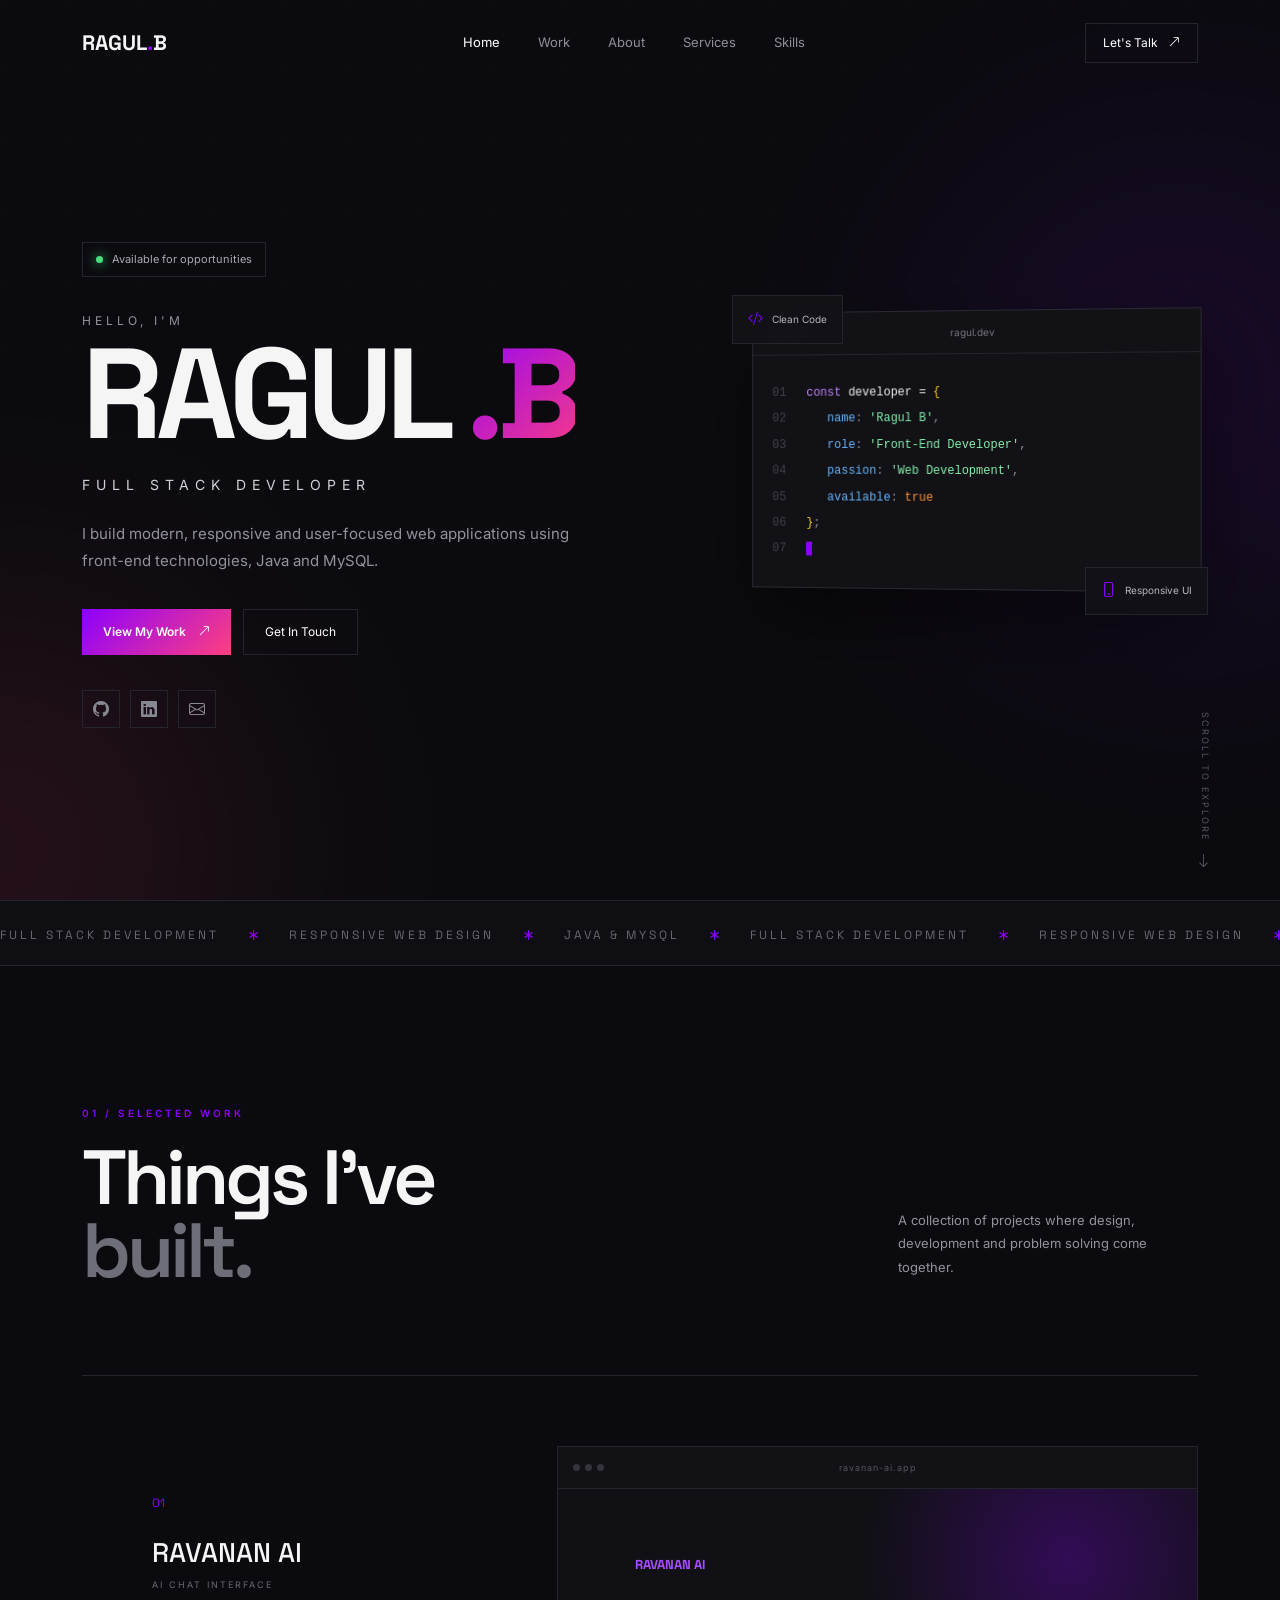
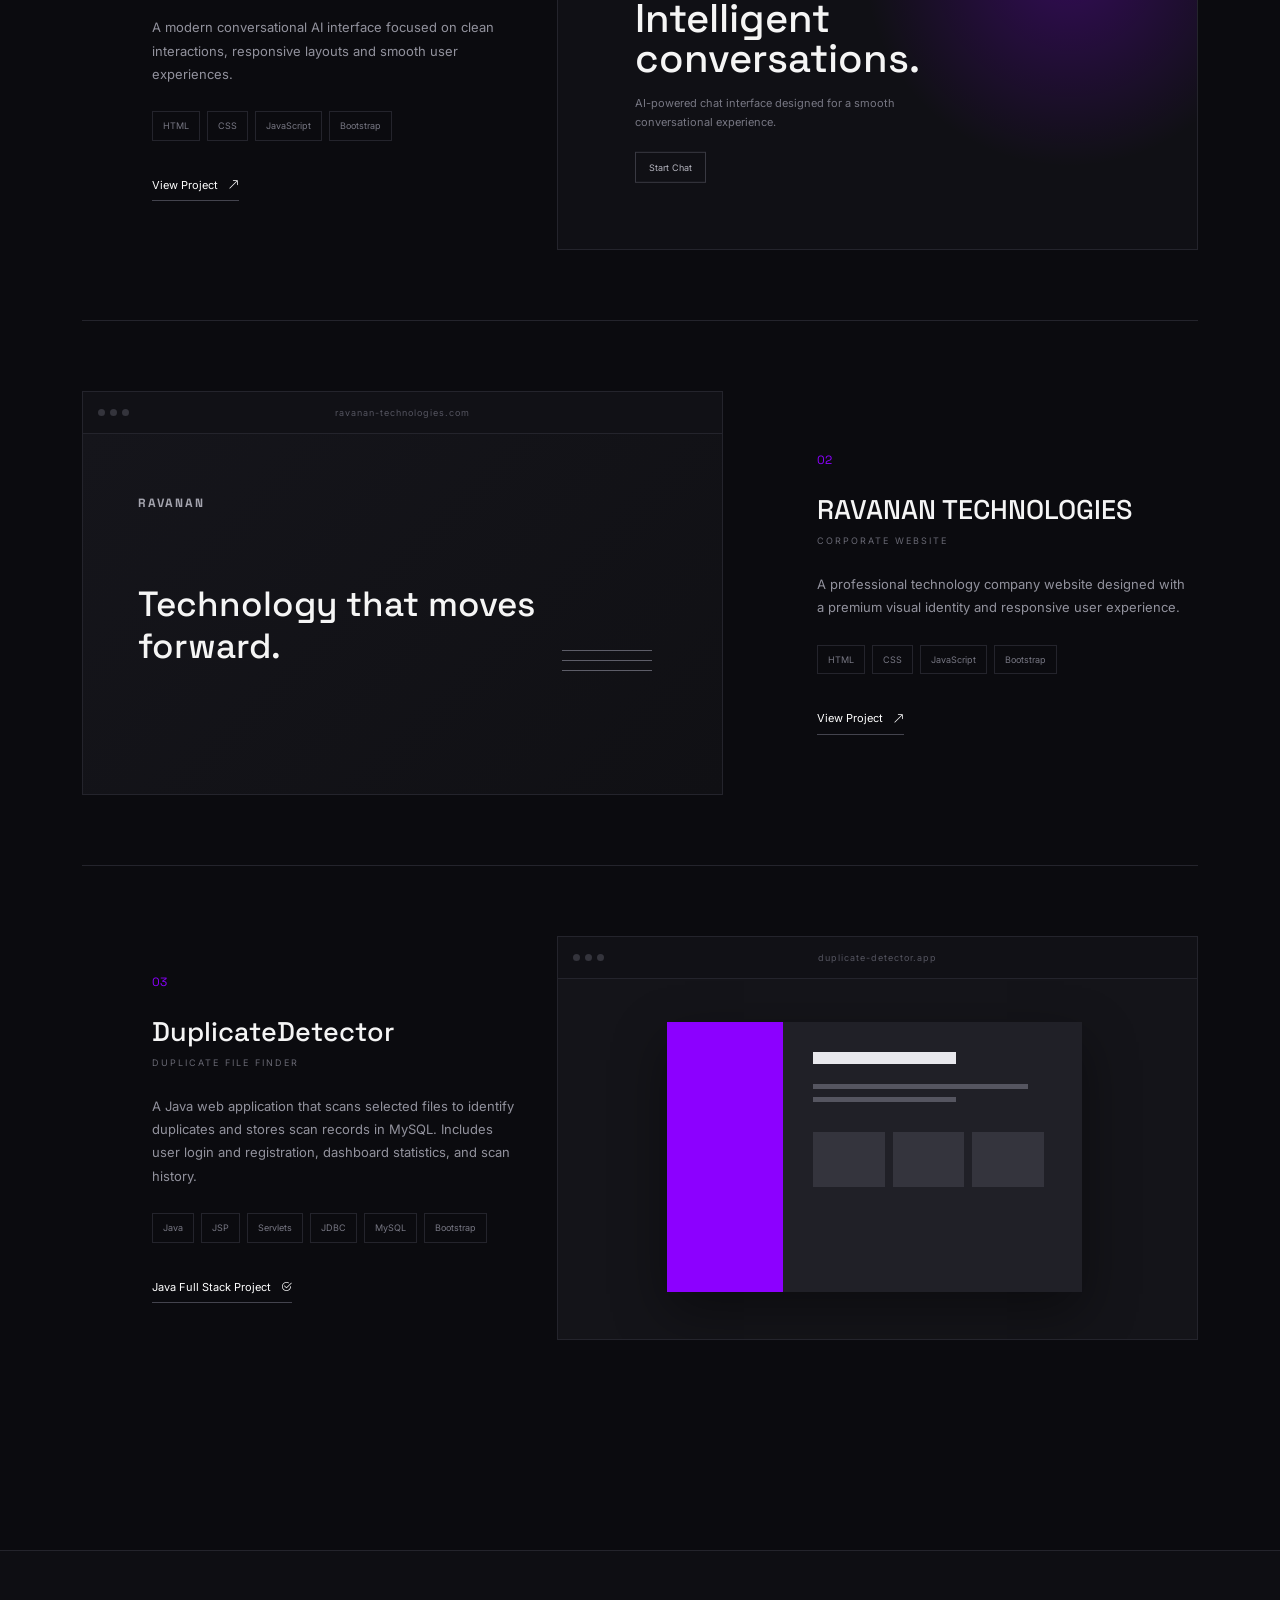
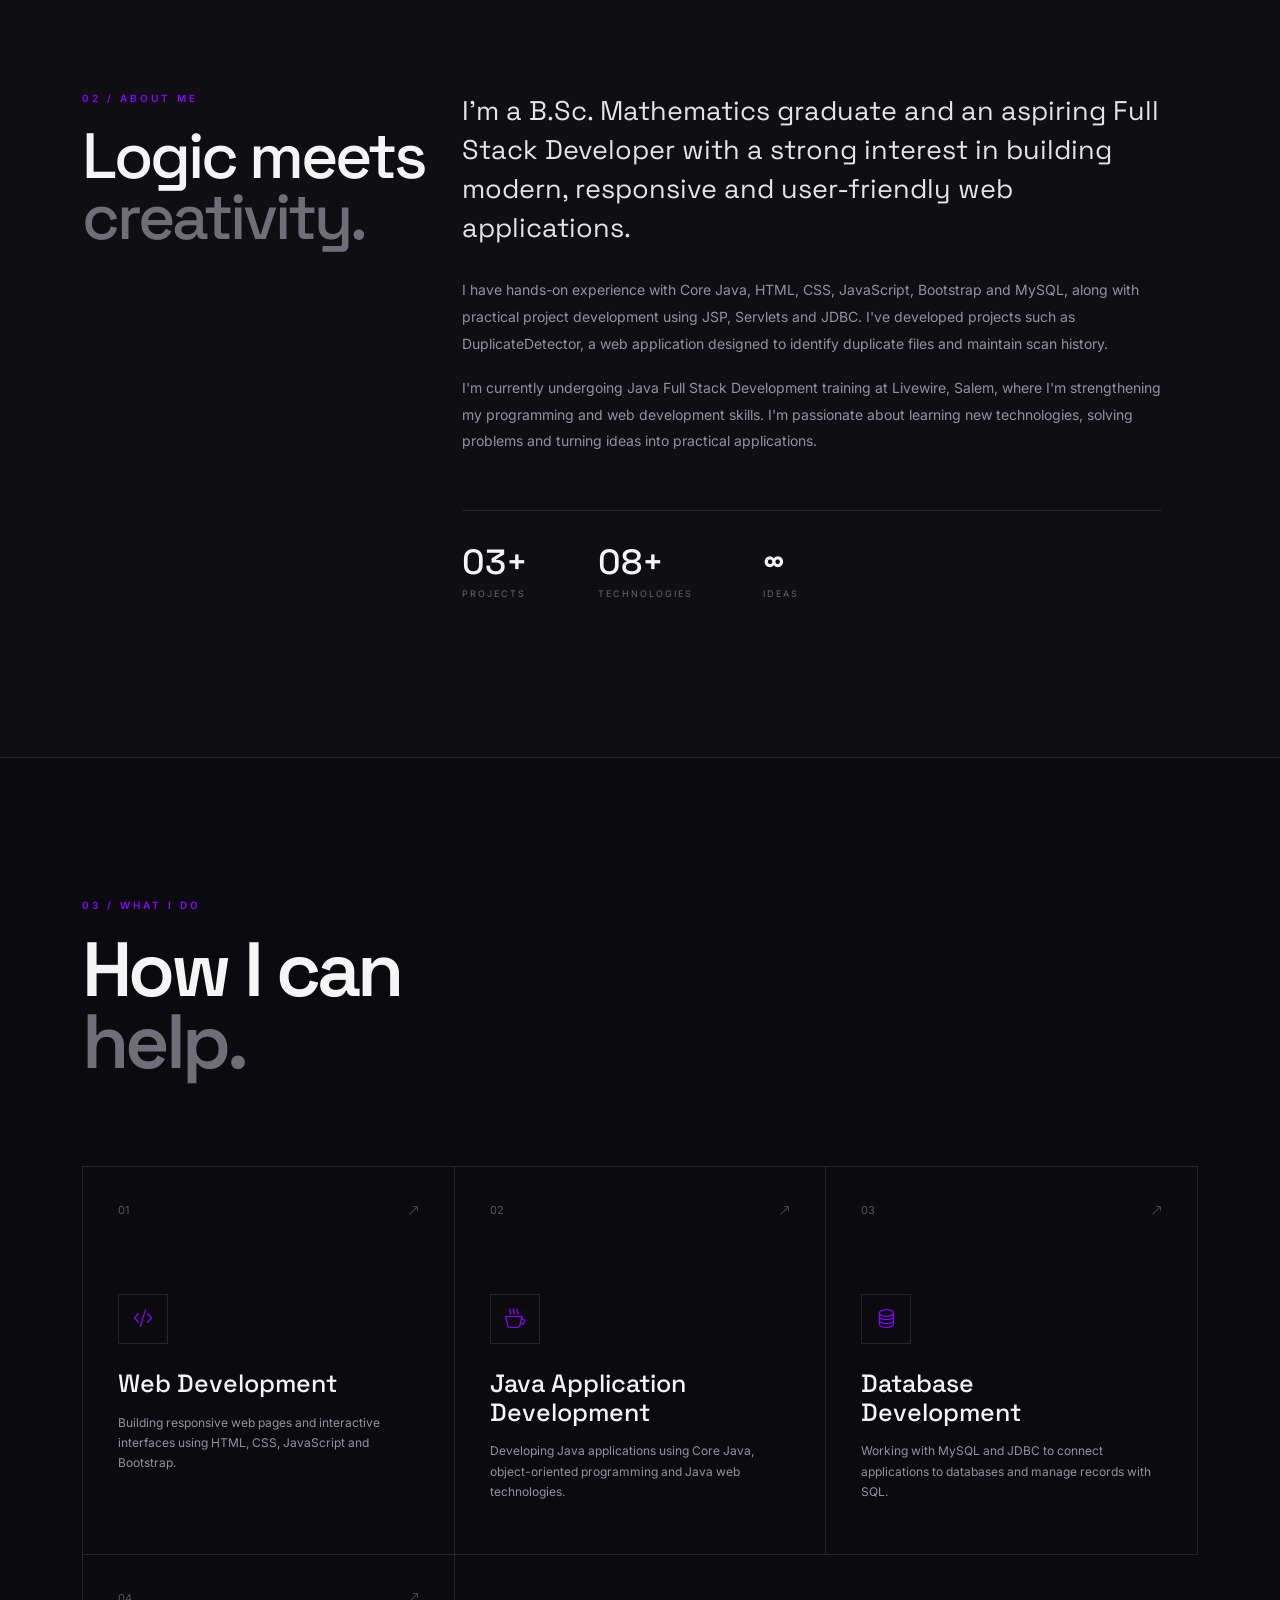
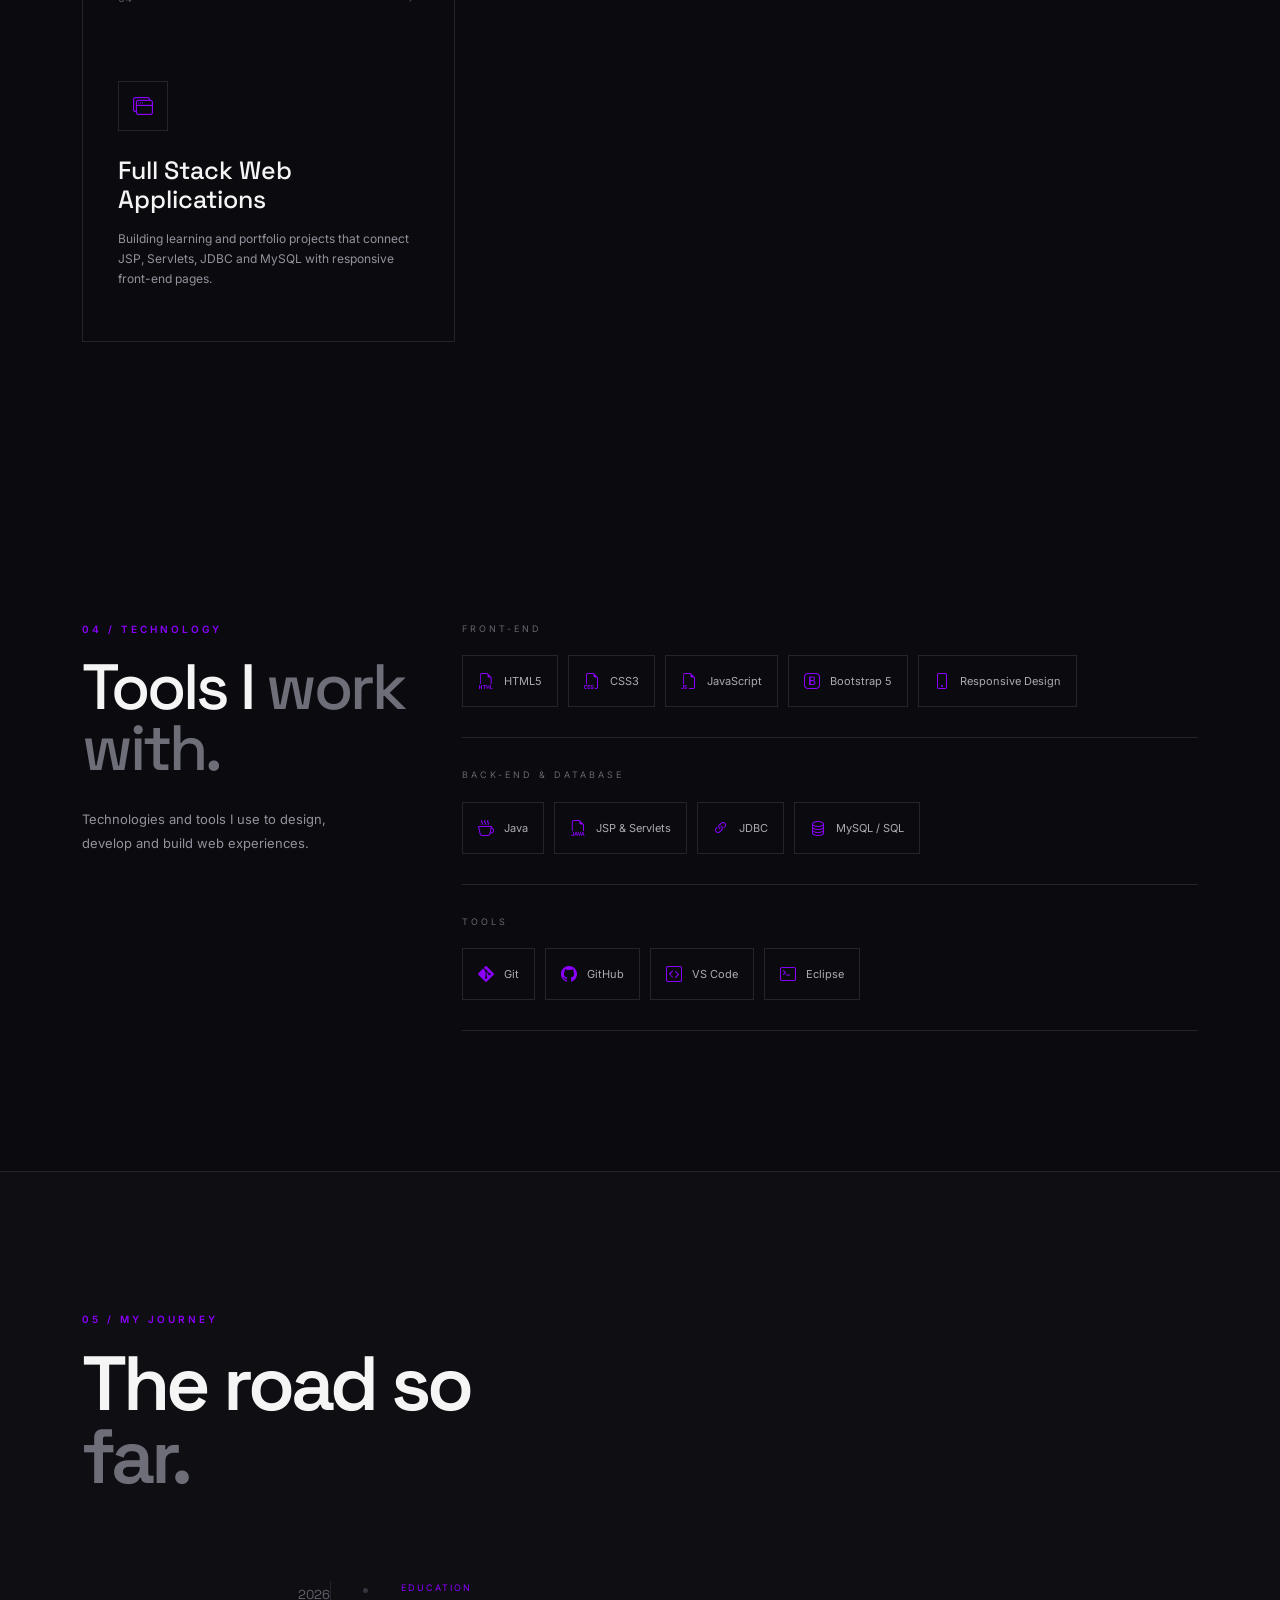
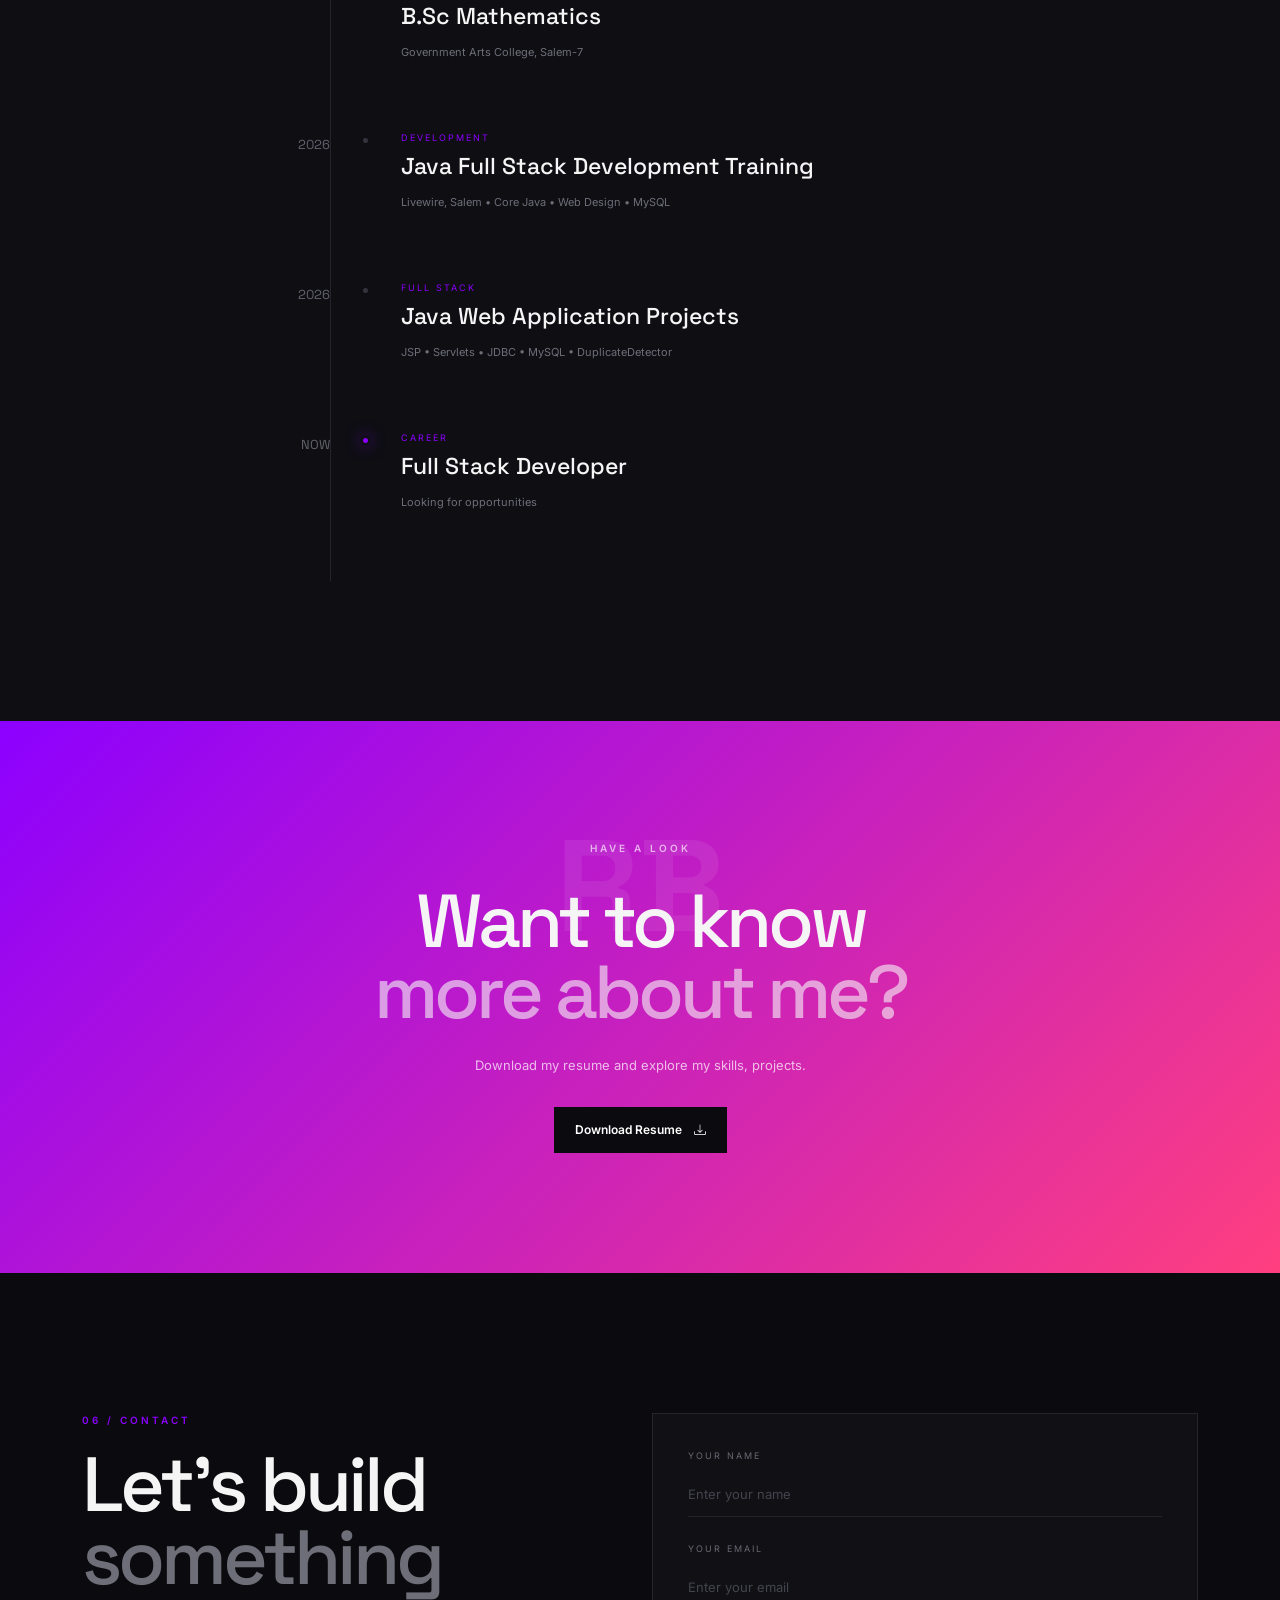
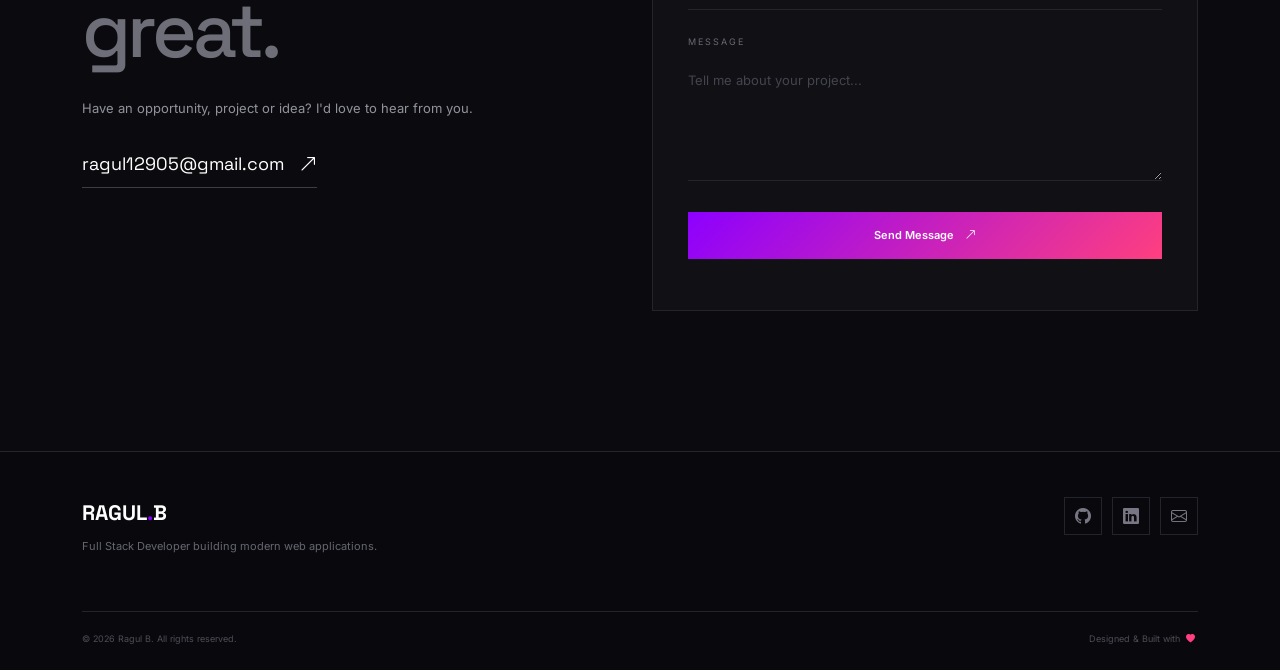
<file: index.html>
<!DOCTYPE html>
<html lang="en">

<head>
    <meta charset="UTF-8">
    <meta name="viewport" content="width=device-width, initial-scale=1.0">
    <title>Ragul B | Portfolio</title>
    <meta name="description"
        content="Ragul B - Full Stack Developer Portfolio. Explore projects, skills, education and web development work.">

    <link rel="icon" href="assets/favicon.png">

    <!-- Bootstrap -->
    <link rel="stylesheet" href="https://cdn.jsdelivr.net/npm/bootstrap@5.3.3/dist/css/bootstrap.min.css">

    <!-- Bootstrap Icons -->
    <link rel="stylesheet" href="https://cdn.jsdelivr.net/npm/bootstrap-icons@1.11.3/font/bootstrap-icons.min.css">

    <!-- Google Font -->
    <link
        href="https://fonts.googleapis.com/css2?family=Inter:wght@300;400;500;600;700;800&family=Space+Grotesk:wght@400;500;600;700&display=swap"
        rel="stylesheet">

    <link rel="stylesheet" href="style.css">

</head>

<body>

    <!-- PRELOADER -->

    <div id="preloader">
        <div class="loader-content">
            <div class="loader-logo">RB</div>
            <div class="loader-line">
                <span></span>
            </div>
            <p>Loading portfolio...</p>
        </div>
    </div>


    <!-- NAVBAR -->

    <nav class="navbar navbar-expand-lg fixed-top" id="mainNavbar">

        <div class="container">

            <a class="navbar-brand" href="#home">
                RAGUL<span>.</span>B
            </a>

            <button class="navbar-toggler" type="button" data-bs-toggle="collapse" data-bs-target="#navbarMenu">

                <i class="bi bi-list"></i>

            </button>

            <div class="collapse navbar-collapse" id="navbarMenu">

                <ul class="navbar-nav mx-auto">

                    <li class="nav-item">
                        <a class="nav-link active" href="#home">Home</a>
                    </li>

                    <li class="nav-item">
                        <a class="nav-link" href="#work">Work</a>
                    </li>

                    <li class="nav-item">
                        <a class="nav-link" href="#about">About</a>
                    </li>

                    <li class="nav-item">
                        <a class="nav-link" href="#services">Services</a>
                    </li>

                    <li class="nav-item">
                        <a class="nav-link" href="#skills">Skills</a>
                    </li>

                </ul>

                <a href="#contact" class="nav-contact">
                    Let's Talk
                    <i class="bi bi-arrow-up-right"></i>
                </a>

            </div>

        </div>

    </nav>


    <!-- HERO -->

    <section class="hero-section" id="home">

        <div class="hero-grid"></div>

        <div class="hero-glow hero-glow-one"></div>
        <div class="hero-glow hero-glow-two"></div>

        <div class="container">

            <div class="row align-items-center min-vh-100">

                <!-- LEFT -->

                <div class="col-lg-7">

                    <div class="hero-content">

                        <div class="availability">
                            <span class="status-dot"></span>
                            Available for opportunities
                        </div>

                        <p class="hero-small">
                            HELLO, I'M
                        </p>

                        <h1>
                            RAGUL
                            <span>.B</span>
                        </h1>

                        <div class="hero-role">
                            FULL STACK DEVELOPER
                        </div>

                        <p class="hero-description">
                            I build modern, responsive and user-focused web applications using front-end technologies,
                            Java and MySQL.
                        </p>

                        <div class="hero-buttons">

                            <a href="#work" class="btn-primary-custom">
                                View My Work
                                <i class="bi bi-arrow-up-right"></i>
                            </a>

                            <a href="#contact" class="btn-outline-custom">
                                Get In Touch
                            </a>

                        </div>

                        <div class="hero-socials">

                            <a href="https://github.com/ravanan-true" target="_blank">
                                <i class="bi bi-github"></i>
                            </a>

                            <a href="https://www.linkedin.com/in/ragul-developer/" target="_blank">
                                <i class="bi bi-linkedin"></i>
                            </a>

                            <a href="mailto:ragul12905@gmail.com">
                                <i class="bi bi-envelope"></i>
                            </a>

                        </div>

                    </div>

                </div>


                <!-- RIGHT -->

                <div class="col-lg-5">

                    <div class="hero-visual">

                        <div class="code-window">

                            <div class="window-header">

                                <div class="window-buttons">
                                    <span></span>
                                    <span></span>
                                    <span></span>
                                </div>

                                <div class="window-title">
                                    ragul.dev
                                </div>

                            </div>

                            <div class="code-body">

                                <div>
                                    <span class="line-number">01</span>
                                    <span class="code-purple">const</span>
                                    <span class="code-white">developer</span>
                                    <span class="code-white">=</span>
                                    <span class="code-yellow">{</span>
                                </div>

                                <div>
                                    <span class="line-number">02</span>
                                    &nbsp;&nbsp;
                                    <span class="code-blue">name</span>:
                                    <span class="code-green">'Ragul B'</span>,
                                </div>

                                <div>
                                    <span class="line-number">03</span>
                                    &nbsp;&nbsp;
                                    <span class="code-blue">role</span>:
                                    <span class="code-green">'Front-End Developer'</span>,
                                </div>

                                <div>
                                    <span class="line-number">04</span>
                                    &nbsp;&nbsp;
                                    <span class="code-blue">passion</span>:
                                    <span class="code-green">'Web Development'</span>,
                                </div>

                                <div>
                                    <span class="line-number">05</span>
                                    &nbsp;&nbsp;
                                    <span class="code-blue">available</span>:
                                    <span class="code-orange">true</span>
                                </div>

                                <div>
                                    <span class="line-number">06</span>
                                    <span class="code-yellow">}</span>;
                                </div>

                                <div class="cursor-line">
                                    <span class="line-number">07</span>
                                    <span class="typing-cursor"></span>
                                </div>

                            </div>

                        </div>

                        <div class="floating-card card-one">
                            <i class="bi bi-code-slash"></i>
                            <span>Clean Code</span>
                        </div>

                        <div class="floating-card card-two">
                            <i class="bi bi-phone"></i>
                            <span>Responsive UI</span>
                        </div>

                    </div>

                </div>

            </div>

        </div>

        <div class="scroll-indicator">
            <span>SCROLL TO EXPLORE</span>
            <i class="bi bi-arrow-down"></i>
        </div>

    </section>


    <!-- MARQUEE -->

    <section class="marquee-section">

        <div class="marquee">

            <div class="marquee-content">

                <span>FULL STACK DEVELOPMENT</span>
                <i class="bi bi-asterisk"></i>

                <span>RESPONSIVE WEB DESIGN</span>
                <i class="bi bi-asterisk"></i>

                <span>JAVA &amp; MYSQL</span>
                <i class="bi bi-asterisk"></i>

                <span>FULL STACK DEVELOPMENT</span>
                <i class="bi bi-asterisk"></i>

                <span>RESPONSIVE WEB DESIGN</span>
                <i class="bi bi-asterisk"></i>

                <span>JAVA &amp; MYSQL</span>
                <i class="bi bi-asterisk"></i>

                <span>FULL STACK DEVELOPMENT</span>
                <i class="bi bi-asterisk"></i>

                <span>RESPONSIVE WEB DESIGN</span>
                <i class="bi bi-asterisk"></i>

                <span>JAVA &amp; MYSQL</span>
                <i class="bi bi-asterisk"></i>

            </div>

        </div>

    </section>


    <!-- WORK -->

    <section class="section work-section" id="work">

        <div class="container">

            <div class="section-heading reveal">

                <div>
                    <p class="section-label">01 / SELECTED WORK</p>

                    <h2>
                        Things I've<br>
                        <span>built.</span>
                    </h2>
                </div>

                <p class="section-intro">
                    A collection of projects where design,
                    development and problem solving come together.
                </p>

            </div>


            <!-- PROJECT 01 -->

            <div class="project-item reveal">

                <div class="row align-items-center flex-lg-row-reverse">

                    <div class="col-lg-7">

                        <div class="project-image">

                            <div class="project-browser">

                                <div class="browser-top">

                                    <div class="browser-dots">
                                        <span></span>
                                        <span></span>
                                        <span></span>
                                    </div>

                                    <div class="browser-address">
                                        ravanan-ai.app
                                    </div>

                                </div>

                                <div class="project-preview ravanan-preview">

                                    <div class="preview-content">

                                        <div class="preview-logo">
                                            RAVANAN AI
                                        </div>

                                        <h3>
                                            Intelligent
                                            conversations.
                                        </h3>

                                        <p>
                                            AI-powered chat interface
                                            designed for a smooth
                                            conversational experience.
                                        </p>

                                        <div class="preview-button">
                                            Start Chat
                                        </div>

                                    </div>

                                </div>

                            </div>

                        </div>

                    </div>


                    <div class="col-lg-5">

                        <div class="project-details">

                            <p class="project-number">01</p>

                            <h3>RAVANAN AI</h3>

                            <p class="project-type">
                                AI CHAT INTERFACE
                            </p>

                            <p class="project-description">
                                A modern conversational AI interface
                                focused on clean interactions,
                                responsive layouts and smooth user
                                experiences.
                            </p>

                            <div class="tech-list">

                                <span>HTML</span>
                                <span>CSS</span>
                                <span>JavaScript</span>
                                <span>Bootstrap</span>

                            </div>

                            <a href="https://ravanan-ai-green.vercel.app/" class="project-link" target="_blank">
                                View Project
                                <i class="bi bi-arrow-up-right"></i>
                            </a>

                        </div>

                    </div>

                </div>

            </div>



            <!-- 
            PROJECT 02 

            <div class="project-item reveal">

                <div class="row align-items-center flex-lg-row-reverse">

                    <div class="col-lg-7">

                        <div class="project-image">

                            <div class="project-browser">

                                <div class="browser-top">

                                    <div class="browser-dots">
                                        <span></span>
                                        <span></span>
                                        <span></span>
                                    </div>

                                    <div class="browser-address">
                                        resumebuilder.app
                                    </div>

                                </div>

                                <div class="project-preview resume-preview">

                                    <div class="resume-ui">

                                        <div class="resume-sidebar"></div>

                                        <div class="resume-content">

                                            <div class="resume-title"></div>

                                            <div class="resume-line"></div>
                                            <div class="resume-line short"></div>

                                            <div class="resume-boxes">
                                                <span></span>
                                                <span></span>
                                                <span></span>
                                            </div>

                                        </div>

                                    </div>

                                </div>

                            </div>

                        </div>

                    </div>


                    <div class="col-lg-5">

                        <div class="project-details">

                            <p class="project-number">02</p>

                            <h3>RESUME BUILDER</h3>

                            <p class="project-type">
                                WEB APPLICATION
                            </p>

                            <p class="project-description">
                                An interactive resume creation platform
                                that allows users to build professional
                                resumes through a simple interface.
                            </p>

                            <div class="tech-list">

                                <span>HTML</span>
                                <span>CSS</span>
                                <span>JavaScript</span>
                                <span>Bootstrap</span>

                            </div>

                            <a href="#" class="project-link">
                                View Project
                                <i class="bi bi-arrow-up-right"></i>
                            </a>

                        </div>

                    </div>

                </div>

            </div>


            -->




            <!-- PROJECT 03 -->

            <div class="project-item reveal">

                <div class="row align-items-center">

                    <div class="col-lg-7">

                        <div class="project-image">

                            <div class="project-browser">

                                <div class="browser-top">

                                    <div class="browser-dots">
                                        <span></span>
                                        <span></span>
                                        <span></span>
                                    </div>

                                    <div class="browser-address">
                                        ravanan-technologies.com
                                    </div>

                                </div>

                                <div class="project-preview company-preview">

                                    <div class="company-preview-content">

                                        <span>RAVANAN</span>

                                        <h3>
                                            Technology that
                                            moves forward.
                                        </h3>

                                        <div class="company-lines">
                                            <span></span>
                                            <span></span>
                                            <span></span>
                                        </div>

                                    </div>

                                </div>

                            </div>

                        </div>

                    </div>


                    <div class="col-lg-5">

                        <div class="project-details">

                            <p class="project-number">02</p>

                            <h3>RAVANAN TECHNOLOGIES</h3>

                            <p class="project-type">
                                CORPORATE WEBSITE
                            </p>

                            <p class="project-description">
                                A professional technology company
                                website designed with a premium visual
                                identity and responsive user experience.
                            </p>

                            <div class="tech-list">

                                <span>HTML</span>
                                <span>CSS</span>
                                <span>JavaScript</span>
                                <span>Bootstrap</span>

                            </div>

                            <a href="https://ravanan-true.github.io/ravanan-technologies/" class="project-link"
                                target="_blank">
                                View Project
                                <i class="bi bi-arrow-up-right"></i>
                            </a>

                        </div>

                    </div>

                </div>

            </div>



            <!-- PROJECT 04: DUPLICATEDETECTOR -->

            <div class="project-item reveal">

                <div class="row align-items-center flex-lg-row-reverse">

                    <div class="col-lg-7">

                        <div class="project-image">

                            <div class="project-browser">

                                <div class="browser-top">
                                    <div class="browser-dots"><span></span><span></span><span></span></div>
                                    <div class="browser-address">duplicate-detector.app</div>
                                </div>

                                <div class="project-preview resume-preview">
                                    <div class="resume-ui">
                                        <div class="resume-sidebar"></div>
                                        <div class="resume-content">
                                            <div class="resume-title"></div>
                                            <div class="resume-line"></div>
                                            <div class="resume-line short"></div>
                                            <div class="resume-boxes"><span></span><span></span><span></span></div>
                                        </div>
                                    </div>
                                </div>

                            </div>

                        </div>

                    </div>

                    <div class="col-lg-5">

                        <div class="project-details">

                            <p class="project-number">03</p>
                            <h3>DuplicateDetector</h3>
                            <p class="project-type">DUPLICATE FILE FINDER</p>

                            <p class="project-description">
                                A Java web application that scans selected files to identify duplicates and stores scan
                                records in MySQL. Includes user login and registration, dashboard statistics, and scan
                                history.
                            </p>

                            <div class="tech-list">
                                <span>Java</span><span>JSP</span><span>Servlets</span>
                                <span>JDBC</span><span>MySQL</span><span>Bootstrap</span>
                            </div>

                            <span class="project-link" aria-label="Project details">
                                Java Full Stack Project
                                <i class="bi bi-check2-circle"></i>
                            </span>

                        </div>

                    </div>

                </div>

            </div>

        </div>

    </section>


    <!-- ABOUT -->

    <section class="section about-section" id="about">

        <div class="container">

            <div class="row">

                <div class="col-lg-4 reveal">

                    <p class="section-label">
                        02 / ABOUT ME
                    </p>

                    <h2 class="about-title">
                        Logic meets
                        <span>creativity.</span>
                    </h2>

                </div>


                <div class="col-lg-8">

                    <div class="about-content reveal">

                        <p class="about-large">
                            I'm a B.Sc. Mathematics graduate and an aspiring Full Stack Developer with a strong interest
                            in building modern, responsive and user-friendly web applications.
                        </p>

                        <p>
                            I have hands-on experience with Core Java, HTML, CSS, JavaScript, Bootstrap and MySQL, along
                            with practical project development using JSP, Servlets and JDBC. I've developed projects
                            such as DuplicateDetector, a web application designed to identify duplicate files and
                            maintain scan history.
                        </p>

                        <p>
                            I'm currently undergoing Java Full Stack Development training at Livewire, Salem, where I'm
                            strengthening my programming and web development skills. I'm passionate about learning new
                            technologies, solving problems and turning ideas into practical applications.
                        </p>

                        <div class="stats-row">

                            <div class="stat">

                                <h3>03+</h3>
                                <p>Projects</p>

                            </div>

                            <div class="stat">

                                <h3>08+</h3>
                                <p>Technologies</p>

                            </div>

                            <div class="stat">

                                <h3>∞</h3>
                                <p>Ideas</p>

                            </div>

                        </div>

                    </div>

                </div>

            </div>

        </div>

    </section>


    <!-- SERVICES -->

    <section class="section services-section" id="services">

        <div class="container">

            <div class="section-heading reveal">

                <div>

                    <p class="section-label">
                        03 / WHAT I DO
                    </p>

                    <h2>
                        How I can<br>
                        <span>help.</span>
                    </h2>

                </div>

            </div>


            <div class="services-grid">

                <div class="service-card reveal">
                    <div class="service-top"><span>01</span><i class="bi bi-arrow-up-right"></i></div>
                    <div class="service-icon"><i class="bi bi-code-slash"></i></div>
                    <h3>Web Development</h3>
                    <p>Building responsive web pages and interactive interfaces using HTML, CSS, JavaScript and
                        Bootstrap.</p>
                </div>

                <div class="service-card reveal">
                    <div class="service-top"><span>02</span><i class="bi bi-arrow-up-right"></i></div>
                    <div class="service-icon"><i class="bi bi-cup-hot"></i></div>
                    <h3>Java Application Development</h3>
                    <p>Developing Java applications using Core Java, object-oriented programming and Java web
                        technologies.</p>
                </div>

                <div class="service-card reveal">
                    <div class="service-top"><span>03</span><i class="bi bi-arrow-up-right"></i></div>
                    <div class="service-icon"><i class="bi bi-database"></i></div>
                    <h3>Database Development</h3>
                    <p>Working with MySQL and JDBC to connect applications to databases and manage records with SQL.</p>
                </div>

                <div class="service-card reveal">
                    <div class="service-top"><span>04</span><i class="bi bi-arrow-up-right"></i></div>
                    <div class="service-icon"><i class="bi bi-window-stack"></i></div>
                    <h3>Full Stack Web Applications</h3>
                    <p>Building learning and portfolio projects that connect JSP, Servlets, JDBC and MySQL with
                        responsive front-end pages.</p>
                </div>

            </div>

        </div>

    </section>


    <!-- SKILLS -->

    <section class="section skills-section" id="skills">

        <div class="container">

            <div class="row">

                <div class="col-lg-4 reveal">

                    <p class="section-label">
                        04 / TECHNOLOGY
                    </p>

                    <h2 class="skills-title">
                        Tools I
                        <span>work with.</span>
                    </h2>

                    <p class="skills-description">
                        Technologies and tools I use to design,
                        develop and build web experiences.
                    </p>

                </div>


                <div class="col-lg-8">

                    <div class="skills-wrapper reveal">

                        <div class="skill-category">

                            <p>FRONT-END</p>

                            <div class="skill-items">

                                <div class="skill-item">
                                    <i class="bi bi-filetype-html"></i>
                                    <span>HTML5</span>
                                </div>

                                <div class="skill-item">
                                    <i class="bi bi-filetype-css"></i>
                                    <span>CSS3</span>
                                </div>

                                <div class="skill-item">
                                    <i class="bi bi-filetype-js"></i>
                                    <span>JavaScript</span>
                                </div>

                                <div class="skill-item">
                                    <i class="bi bi-bootstrap"></i>
                                    <span>Bootstrap 5</span>
                                </div>

                                <div class="skill-item">
                                    <i class="bi bi-phone"></i>
                                    <span>Responsive Design</span>
                                </div>

                            </div>

                        </div>


                        <div class="skill-category">

                            <p>BACK-END & DATABASE</p>

                            <div class="skill-items">

                                <div class="skill-item">
                                    <i class="bi bi-cup-hot"></i>
                                    <span>Java</span>
                                </div>

                                <div class="skill-item">
                                    <i class="bi bi-filetype-java"></i>
                                    <span>JSP &amp; Servlets</span>
                                </div>

                                <div class="skill-item">
                                    <i class="bi bi-link-45deg"></i>
                                    <span>JDBC</span>
                                </div>

                                <div class="skill-item">
                                    <i class="bi bi-database"></i>
                                    <span>MySQL / SQL</span>
                                </div>

                            </div>

                        </div>


                        <div class="skill-category">

                            <p>TOOLS</p>

                            <div class="skill-items">

                                <div class="skill-item">
                                    <i class="bi bi-git"></i>
                                    <span>Git</span>
                                </div>

                                <div class="skill-item">
                                    <i class="bi bi-github"></i>
                                    <span>GitHub</span>
                                </div>

                                <div class="skill-item">
                                    <i class="bi bi-code-square"></i>
                                    <span>VS Code</span>
                                </div>

                                <div class="skill-item">
                                    <i class="bi bi-terminal"></i>
                                    <span>Eclipse</span>
                                </div>

                            </div>

                        </div>

                    </div>

                </div>

            </div>

        </div>

    </section>


    <!-- JOURNEY -->

    <section class="section journey-section" id="journey">

        <div class="container">

            <div class="section-heading reveal">

                <div>

                    <p class="section-label">
                        05 / MY JOURNEY
                    </p>

                    <h2>
                        The road so<br>
                        <span>far.</span>
                    </h2>

                </div>

            </div>


            <div class="timeline">

                <div class="timeline-item reveal">

                    <div class="timeline-year">
                        2026
                    </div>

                    <div class="timeline-dot"></div>

                    <div class="timeline-content">

                        <p>EDUCATION</p>

                        <h3>
                            B.Sc Mathematics
                        </h3>

                        <span>
                            Government Arts College, Salem-7
                        </span>

                    </div>

                </div>


                <div class="timeline-item reveal">

                    <div class="timeline-year">
                        2026
                    </div>

                    <div class="timeline-dot"></div>

                    <div class="timeline-content">

                        <p>DEVELOPMENT</p>

                        <h3>
                            Java Full Stack Development Training
                        </h3>

                        <span>
                            Livewire, Salem • Core Java • Web Design • MySQL
                        </span>

                    </div>

                </div>


                <div class="timeline-item reveal">

                    <div class="timeline-year">
                        2026
                    </div>

                    <div class="timeline-dot"></div>

                    <div class="timeline-content">

                        <p>FULL STACK</p>

                        <h3>
                            Java Web Application Projects
                        </h3>

                        <span>
                            JSP • Servlets • JDBC • MySQL • DuplicateDetector
                        </span>

                    </div>

                </div>


                <div class="timeline-item current reveal">

                    <div class="timeline-year">
                        NOW
                    </div>

                    <div class="timeline-dot"></div>

                    <div class="timeline-content">

                        <p>CAREER</p>

                        <h3>
                            Full Stack Developer
                        </h3>

                        <span>
                            Looking for opportunities
                        </span>

                    </div>

                </div>

            </div>

        </div>

    </section>


    <!-- RESUME CTA -->

    <section class="resume-section">

        <div class="container">

            <div class="resume-box reveal">

                <div class="resume-decoration">
                    RB
                </div>

                <p class="section-label">
                    HAVE A LOOK
                </p>

                <h2>
                    Want to know<br>
                    <span>more about me?</span>
                </h2>

                <p>
                    Download my resume and explore my skills,
                    projects.
                </p>

                <a href="Ragul Resume.pdf" class="btn-primary-custom" download>
                    Download Resume
                    <i class="bi bi-download"></i>

                </a>

            </div>

        </div>

    </section>


    <!-- =========================================================
         CONTACT
    ========================================================= -->

    <section class="section contact-section" id="contact">

        <div class="container">

            <div class="row">

                <div class="col-lg-6 reveal">

                    <p class="section-label">
                        06 / CONTACT
                    </p>

                    <h2 class="contact-title">
                        Let's build<br>
                        <span>something great.</span>
                    </h2>

                    <p class="contact-description">
                        Have an opportunity, project or idea?
                        I'd love to hear from you.
                    </p>

                    <a href="mailto:ragul12905@gmail.com" class="email-link">

                        ragul12905@gmail.com

                        <i class="bi bi-arrow-up-right"></i>

                    </a>

                </div>


                <div class="col-lg-6">

                    <form class="contact-form reveal" id="contactForm"
                        action="https://formsubmit.co/ragul12905@gmail.com" method="POST">

                        <input type="hidden" name="_subject" value="New Portfolio Contact Message">
                        <input type="hidden" name="_template" value="table">

                        <div class="form-group">

                            <label for="name">
                                YOUR NAME
                            </label>

                            <input type="text" id="name" name="name" placeholder="Enter your name" required>

                        </div>


                        <div class="form-group">

                            <label for="email">
                                YOUR EMAIL
                            </label>

                            <input type="email" id="email" name="email" placeholder="Enter your email" required>

                        </div>


                        <div class="form-group">

                            <label for="message">
                                MESSAGE
                            </label>

                            <textarea id="message" name="message" rows="5" placeholder="Tell me about your project..."
                                required></textarea>

                        </div>


                        <button type="submit" class="form-submit">

                            Send Message

                            <i class="bi bi-arrow-up-right"></i>

                        </button>

                        <p id="formMessage"></p>

                    </form>

                </div>

            </div>

        </div>

    </section>


    <!-- FOOTER -->

    <footer>

        <div class="container">

            <div class="footer-top">

                <div>

                    <a href="#home" class="footer-logo">
                        RAGUL<span>.</span>B
                    </a>

                    <p>
                        Full Stack Developer building
                        modern web applications.
                    </p>

                </div>


                <div class="footer-socials">

                    <a href="https://github.com/ravanan-true" target="_blank">
                        <i class="bi bi-github"></i>
                    </a>

                    <a href="https://www.linkedin.com/in/ragul-developer/" target="_blank">
                        <i class="bi bi-linkedin"></i>
                    </a>

                    <a href="mailto:ragul12905@gmail.com">
                        <i class="bi bi-envelope"></i>
                    </a>

                </div>

            </div>


            <div class="footer-bottom">

                <span>
                    © 2026 Ragul B. All rights reserved.
                </span>

                <span>
                    Designed & Built with <i class="bi bi-heart-fill"></i>
                </span>

            </div>

        </div>

    </footer>


    <!-- BACK TO TOP -->

    <button id="backToTop">

        <i class="bi bi-arrow-up"></i>

    </button>


    <!-- Bootstrap JS -->

    <script src="https://cdn.jsdelivr.net/npm/bootstrap@5.3.3/dist/js/bootstrap.bundle.min.js">
    </script>

    <!-- Custom JS -->

    <script src="script.js"></script>

</body>

</html>
</file>
<file: style.css>
/* =========================================================
   RESET
========================================================= */

* {
    margin: 0;
    padding: 0;
    box-sizing: border-box;
}

html {
    scroll-behavior: smooth;
}

body {
    font-family: "Inter", sans-serif;
    background: #0b0b0f;
    color: #f5f5f5;
    overflow-x: hidden;
}

a {
    text-decoration: none;
}

button,
input,
textarea {
    font-family: inherit;
}


/* =========================================================
   VARIABLES
========================================================= */

:root {

    --bg: #0b0b0f;
    --surface: #121218;
    --surface-light: #18181f;

    --text: #f5f5f5;
    --muted: #92929d;

    --purple: #8c00ff;
    --pink: #ff3f7f;

    --border: #24242c;

    --gradient: linear-gradient(
        135deg,
        #8c00ff,
        #ff3f7f
    );
}


/* =========================================================
   PRELOADER
========================================================= */

#preloader {

    position: fixed;

    inset: 0;

    z-index: 9999;

    background: var(--bg);

    display: flex;

    justify-content: center;

    align-items: center;

    transition: opacity 0.6s ease,
                visibility 0.6s ease;
}

#preloader.hide {

    opacity: 0;

    visibility: hidden;
}

.loader-content {

    text-align: center;
}

.loader-logo {

    width: 65px;

    height: 65px;

    border: 1px solid var(--purple);

    display: flex;

    align-items: center;

    justify-content: center;

    margin: auto;

    font-family: "Space Grotesk";

    font-weight: 700;

    font-size: 20px;

    background: rgba(140, 0, 255, 0.08);

}

.loader-line {

    width: 180px;

    height: 2px;

    background: #202027;

    margin: 25px auto 15px;

    overflow: hidden;
}

.loader-line span {

    display: block;

    width: 0;

    height: 100%;

    background: var(--gradient);

    animation: loader 1.5s ease forwards;
}

.loader-content p {

    color: var(--muted);

    font-size: 11px;

    letter-spacing: 2px;

    text-transform: uppercase;
}

@keyframes loader {

    to {
        width: 100%;
    }
}


/* =========================================================
   NAVBAR
========================================================= */

.navbar {

    padding: 22px 0;

    transition: 0.3s ease;
}

.navbar.scrolled {

    padding: 14px 0;

    background: rgba(11, 11, 15, 0.85);

    backdrop-filter: blur(15px);

    border-bottom: 1px solid var(--border);
}

.navbar-brand {

    font-family: "Space Grotesk";

    font-size: 21px;

    font-weight: 700;

    color: var(--text);
}

.navbar-brand span,
.footer-logo span {

    color: var(--purple);
}

.navbar-nav {

    gap: 8px;
}

.nav-link {

    color: #8e8e99 !important;

    font-size: 13px;

    padding: 8px 15px !important;

    transition: 0.3s ease;
}

.nav-link:hover,
.nav-link.active {

    color: white !important;
}

.nav-contact {

    color: white;

    border: 1px solid var(--border);

    padding: 10px 17px;

    font-size: 12px;

    transition: 0.3s ease;
}

.nav-contact:hover {

    border-color: var(--purple);

    background: rgba(140, 0, 255, 0.08);
}

.nav-contact i {

    margin-left: 7px;
}

.navbar-toggler {

    color: white;

    border: 1px solid var(--border);

    padding: 5px 9px;
}

.navbar-toggler i {

    font-size: 22px;
}


/* =========================================================
   HERO
========================================================= */

.hero-section {

    position: relative;

    min-height: 100vh;

    display: flex;

    align-items: center;

    overflow: hidden;
}

.hero-grid {

    position: absolute;

    inset: 0;

    opacity: 0.22;

    background-image:

        linear-gradient(
            rgba(255,255,255,0.035) 1px,
            transparent 1px
        ),

        linear-gradient(
            90deg,
            rgba(255,255,255,0.035) 1px,
            transparent 1px
        );

    background-size: 70px 70px;

    mask-image: linear-gradient(
        to bottom,
        black,
        transparent 90%
    );
}

.hero-glow {

    position: absolute;

    width: 500px;

    height: 500px;

    border-radius: 50%;

    filter: blur(120px);

    opacity: 0.10;

    pointer-events: none;
}

.hero-glow-one {

    background: var(--purple);

    right: -150px;

    top: 15%;
}

.hero-glow-two {

    background: var(--pink);

    left: -250px;

    bottom: -200px;
}

.hero-content {

    position: relative;

    z-index: 2;

    padding-top: 70px;
}

.availability {

    display: inline-flex;

    align-items: center;

    gap: 9px;

    color: #a8a8b1;

    border: 1px solid var(--border);

    padding: 8px 13px;

    font-size: 11px;

    margin-bottom: 35px;
}

.status-dot {

    width: 7px;

    height: 7px;

    background: #4ade80;

    border-radius: 50%;

    box-shadow: 0 0 12px #4ade80;
}

.hero-small {

    font-size: 12px;

    letter-spacing: 4px;

    color: var(--muted);

    margin-bottom: 10px;
}

.hero-content h1 {

    font-family: "Space Grotesk";

    font-size: clamp(70px, 10vw, 145px);

    line-height: 0.85;

    letter-spacing: -7px;

    font-weight: 700;

    margin-bottom: 25px;
}

.hero-content h1 span {

    background: var(--gradient);

    background-clip: text;

    -webkit-background-clip: text;

    -webkit-text-fill-color: transparent;
}

.hero-role {

    font-size: 14px;

    letter-spacing: 6px;

    color: #d0d0d6;

    margin-bottom: 25px;
}

.hero-description {

    max-width: 520px;

    color: var(--muted);

    line-height: 1.8;

    font-size: 15px;

    margin-bottom: 35px;
}

.hero-buttons {

    display: flex;

    gap: 12px;

    flex-wrap: wrap;
}

.btn-primary-custom {

    display: inline-flex;

    align-items: center;

    gap: 12px;

    padding: 14px 21px;

    color: white;

    background: var(--gradient);

    font-size: 12px;

    font-weight: 600;

    transition: 0.3s ease;
}

.btn-primary-custom:hover {

    color: white;

    transform: translateY(-3px);

    box-shadow: 0 10px 30px rgba(140, 0, 255, 0.22);
}

.btn-outline-custom {

    display: inline-flex;

    align-items: center;

    padding: 13px 21px;

    color: white;

    border: 1px solid var(--border);

    font-size: 12px;

    transition: 0.3s ease;
}

.btn-outline-custom:hover {

    color: white;

    border-color: #555563;

    transform: translateY(-3px);
}

.hero-socials {

    display: flex;

    gap: 10px;

    margin-top: 35px;
}

.hero-socials a {

    width: 38px;

    height: 38px;

    display: flex;

    align-items: center;

    justify-content: center;

    border: 1px solid var(--border);

    color: #888893;

    transition: 0.3s ease;
}

.hero-socials a:hover {

    color: white;

    border-color: var(--purple);

    transform: translateY(-3px);
}


/* =========================================================
   CODE WINDOW
========================================================= */

.hero-visual {

    position: relative;

    height: 470px;

    display: flex;

    align-items: center;

    justify-content: center;
}

.code-window {

    width: 100%;

    max-width: 480px;

    background: #111116;

    border: 1px solid #292932;

    box-shadow:
        0 35px 80px rgba(0,0,0,0.5);

    transform: perspective(1000px)
               rotateY(-5deg);

    transition: 0.5s ease;
}

.code-window:hover {

    transform:
        perspective(1000px)
        rotateY(0deg)
        translateY(-7px);
}

.window-header {

    height: 43px;

    display: flex;

    align-items: center;

    border-bottom: 1px solid #24242b;

    padding: 0 15px;

    position: relative;
}

.window-buttons {

    display: flex;

    gap: 6px;
}

.window-buttons span {

    width: 9px;

    height: 9px;

    border-radius: 50%;

    background: #34343c;
}

.window-title {

    position: absolute;

    left: 50%;

    transform: translateX(-50%);

    font-size: 10px;

    color: #777783;
}

.code-body {

    padding: 25px 20px;

    font-family: "Courier New", monospace;

    font-size: 12px;

    line-height: 2.2;

    color: #8d8d98;
}

.line-number {

    display: inline-block;

    width: 28px;

    color: #41414b;
}

.code-purple {
    color: #c084fc;
}

.code-blue {
    color: #67b7ff;
}

.code-green {
    color: #86efac;
}

.code-yellow {
    color: #facc15;
}

.code-orange {
    color: #fb923c;
}

.code-white {
    color: #f3f4f6;
}

.typing-cursor {

    display: inline-block;

    width: 6px;

    height: 14px;

    background: var(--purple);

    vertical-align: middle;

    animation: blink 1s infinite;
}

@keyframes blink {

    50% {
        opacity: 0;
    }
}

.floating-card {

    position: absolute;

    background: rgba(18,18,24,0.9);

    backdrop-filter: blur(10px);

    border: 1px solid var(--border);

    padding: 12px 15px;

    display: flex;

    align-items: center;

    gap: 9px;

    font-size: 10px;

    color: #b5b5bd;

    animation: float 4s ease-in-out infinite;
}

.floating-card i {

    color: var(--purple);

    font-size: 15px;
}

.card-one {

    left: -15px;

    top: 80px;
}

.card-two {

    right: -10px;

    bottom: 70px;

    animation-delay: 1s;
}

@keyframes float {

    0%,100% {
        transform: translateY(0);
    }

    50% {
        transform: translateY(-10px);
    }
}

.scroll-indicator {

    position: absolute;

    bottom: 30px;

    right: 5%;

    display: flex;

    align-items: center;

    gap: 12px;

    color: #555560;

    font-size: 9px;

    letter-spacing: 2px;

    writing-mode: vertical-rl;
}

.scroll-indicator i {

    font-size: 15px;
}


/* =========================================================
   MARQUEE
========================================================= */

.marquee-section {

    border-top: 1px solid var(--border);

    border-bottom: 1px solid var(--border);

    overflow: hidden;

    padding: 20px 0;

    background: #0e0e13;
}

.marquee {

    white-space: nowrap;
}

.marquee-content {

    display: inline-flex;

    align-items: center;

    gap: 30px;

    animation: marquee 25s linear infinite;

    min-width: max-content;
}

.marquee-content span {

    font-family: "Space Grotesk";

    font-size: 12px;

    letter-spacing: 3px;

    color: #686873;
}

.marquee-content i {

    color: var(--purple);

    font-size: 10px;
}

@keyframes marquee {

    from {
        transform: translateX(0);
    }

    to {
        transform: translateX(-50%);
    }
}


/* =========================================================
   COMMON SECTION
========================================================= */

.section {

    padding: 140px 0;
}

.section-heading {

    display: flex;

    justify-content: space-between;

    align-items: flex-end;

    margin-bottom: 80px;
}

.section-label {

    color: var(--purple);

    font-size: 10px;

    letter-spacing: 3px;

    font-weight: 600;

    margin-bottom: 20px;
}

.section-heading h2 {

    font-family: "Space Grotesk";

    font-size: clamp(45px, 6vw, 80px);

    line-height: 0.95;

    letter-spacing: -4px;

    font-weight: 600;
}

.section-heading h2 span,
.about-title span,
.skills-title span,
.contact-title span {

    color: #6e6e79;
}

.section-intro {

    max-width: 300px;

    color: var(--muted);

    line-height: 1.8;

    font-size: 13px;
}


/* =========================================================
   PROJECTS
========================================================= */

.project-item {

    padding: 70px 0;

    border-top: 1px solid var(--border);
}

.project-image {

    overflow: hidden;

    transition: 0.5s ease;
}

.project-item:hover .project-image {

    transform: translateY(-8px);
}

.project-browser {

    border: 1px solid var(--border);

    background: #111116;

    overflow: hidden;
}

.browser-top {

    height: 42px;

    display: flex;

    align-items: center;

    padding: 0 15px;

    border-bottom: 1px solid var(--border);

    position: relative;
}

.browser-dots {

    display: flex;

    gap: 5px;
}

.browser-dots span {

    width: 7px;

    height: 7px;

    border-radius: 50%;

    background: #34343c;
}

.browser-address {

    position: absolute;

    left: 50%;

    transform: translateX(-50%);

    color: #555560;

    font-size: 9px;

    letter-spacing: 1px;
}

.project-preview {

    min-height: 360px;

    position: relative;

    overflow: hidden;
}

.ravanan-preview {

    background:
        radial-gradient(
            circle at 80% 20%,
            rgba(140,0,255,0.28),
            transparent 35%
        ),
        #101015;
}

.preview-content {

    position: absolute;

    left: 12%;

    top: 50%;

    transform: translateY(-50%);

    max-width: 400px;
}

.preview-logo {

    color: #a64dff;

    font-family: "Space Grotesk";

    font-weight: 700;

    font-size: 13px;

    margin-bottom: 25px;
}

.preview-content h3 {

    font-family: "Space Grotesk";

    font-size: 40px;

    line-height: 1;

    margin-bottom: 15px;
}

.preview-content p {

    color: #777783;

    font-size: 11px;

    line-height: 1.7;

    max-width: 280px;

    margin-bottom: 20px;
}

.preview-button {

    display: inline-block;

    border: 1px solid #393942;

    padding: 8px 13px;

    color: #b4b4be;

    font-size: 9px;
}

.resume-preview {

    background: #141419;
}

.resume-ui {

    position: absolute;

    width: 65%;

    height: 75%;

    top: 12%;

    left: 17%;

    display: flex;

    background: #202027;

    box-shadow: 0 20px 50px rgba(0,0,0,0.4);
}

.resume-sidebar {

    width: 28%;

    background: #8c00ff;
}

.resume-content {

    padding: 30px;

    width: 72%;
}

.resume-title {

    width: 60%;

    height: 12px;

    background: #e8e8ed;

    margin-bottom: 20px;
}

.resume-line {

    width: 90%;

    height: 5px;

    background: #555560;

    margin-bottom: 8px;
}

.resume-line.short {

    width: 60%;
}

.resume-boxes {

    display: flex;

    gap: 8px;

    margin-top: 30px;
}

.resume-boxes span {

    width: 30%;

    height: 55px;

    background: #34343d;
}

.company-preview {

    background:
        linear-gradient(
            135deg,
            #15151b,
            #101014
        );
}

.company-preview-content {

    padding: 55px;

    position: relative;

    height: 100%;
}

.company-preview-content > span {

    font-family: "Space Grotesk";

    font-weight: 700;

    font-size: 12px;

    letter-spacing: 2px;

    color: #a4a4ae;
}

.company-preview-content h3 {

    font-family: "Space Grotesk";

    font-size: 35px;

    max-width: 450px;

    margin-top: 70px;
}

.company-lines {

    position: absolute;

    right: 70px;

    bottom: 50px;
}

.company-lines span {

    display: block;

    width: 90px;

    height: 1px;

    background: #5d5d68;

    margin: 9px 0;
}

.project-details {

    padding: 30px 10px 30px 70px;
}

.project-number {

    font-family: "Space Grotesk";

    color: var(--purple);

    font-size: 12px;

    margin-bottom: 25px;
}

.project-details h3 {

    font-family: "Space Grotesk";

    font-size: 27px;

    margin-bottom: 8px;
}

.project-type {

    color: #686873;

    letter-spacing: 2px;

    font-size: 9px;

    margin-bottom: 25px;
}

.project-description {

    color: var(--muted);

    line-height: 1.8;

    font-size: 13px;

    margin-bottom: 25px;
}

.tech-list {

    display: flex;

    flex-wrap: wrap;

    gap: 7px;

    margin-bottom: 30px;
}

.tech-list span {

    border: 1px solid var(--border);

    color: #777783;

    padding: 7px 10px;

    font-size: 9px;
}

.project-link {

    color: white;

    font-size: 11px;

    border-bottom: 1px solid #44444e;

    padding-bottom: 7px;

    display: inline-flex;

    gap: 10px;

    transition: 0.3s ease;
}

.project-link:hover {

    color: #b56cff;

    border-color: var(--purple);
}


/* =========================================================
   ABOUT
========================================================= */

.about-section {

    background: #0e0e13;

    border-top: 1px solid var(--border);

    border-bottom: 1px solid var(--border);
}

.about-title,
.skills-title {

    font-family: "Space Grotesk";

    font-size: clamp(45px, 5vw, 70px);

    line-height: 0.95;

    letter-spacing: -3px;
}

.about-content {

    max-width: 700px;
}

.about-large {

    font-family: "Space Grotesk";

    font-size: 27px;

    line-height: 1.45;

    color: #e4e4e8;

    margin-bottom: 30px;
}

.about-content > p:not(.about-large) {

    color: var(--muted);

    font-size: 14px;

    line-height: 1.9;

    margin-bottom: 18px;
}

.stats-row {

    display: flex;

    gap: 70px;

    margin-top: 55px;

    padding-top: 30px;

    border-top: 1px solid var(--border);
}

.stat h3 {

    font-family: "Space Grotesk";

    font-size: 35px;

    margin-bottom: 4px;
}

.stat p {

    color: #666671;

    font-size: 9px;

    letter-spacing: 2px;

    text-transform: uppercase;
}


/* =========================================================
   SERVICES
========================================================= */

.services-grid {

    display: grid;

    grid-template-columns: repeat(3, 1fr);

    border-top: 1px solid var(--border);

    border-left: 1px solid var(--border);
}

.service-card {

    padding: 35px;

    min-height: 370px;

    border-right: 1px solid var(--border);

    border-bottom: 1px solid var(--border);

    transition: 0.4s ease;

    position: relative;
}

.service-card:hover {

    background: #111117;

    transform: translateY(-5px);
}

.service-top {

    display: flex;

    justify-content: space-between;

    color: #555560;

    font-size: 11px;
}

.service-icon {

    margin-top: 75px;

    width: 50px;

    height: 50px;

    border: 1px solid var(--border);

    display: flex;

    align-items: center;

    justify-content: center;

    color: var(--purple);

    font-size: 20px;
}

.service-card h3 {

    font-family: "Space Grotesk";

    font-size: 25px;

    line-height: 1.15;

    margin-top: 25px;

    max-width: 220px;
}

.service-card p {

    color: var(--muted);

    font-size: 12px;

    line-height: 1.7;

    max-width: 300px;

    margin-top: 15px;
}


/* =========================================================
   SKILLS
========================================================= */

.skills-description {

    color: var(--muted);

    font-size: 13px;

    line-height: 1.8;

    max-width: 270px;

    margin-top: 30px;
}

.skill-category {

    padding: 30px 0;

    border-bottom: 1px solid var(--border);
}

.skill-category:first-child {

    padding-top: 0;
}

.skill-category > p {

    color: #656570;

    font-size: 9px;

    letter-spacing: 3px;

    margin-bottom: 20px;
}

.skill-items {

    display: flex;

    flex-wrap: wrap;

    gap: 10px;
}

.skill-item {

    display: flex;

    align-items: center;

    gap: 10px;

    border: 1px solid var(--border);

    padding: 13px 15px;

    color: #aaaab3;

    font-size: 11px;

    transition: 0.3s ease;
}

.skill-item i {

    color: var(--purple);

    font-size: 16px;
}

.skill-item:hover {

    color: white;

    border-color: #4c4c58;

    transform: translateY(-3px);
}


/* =========================================================
   JOURNEY
========================================================= */

.journey-section {

    background: #0e0e13;

    border-top: 1px solid var(--border);
}

.timeline {

    position: relative;

    max-width: 900px;

    margin: auto;
}

.timeline::before {

    content: "";

    position: absolute;

    left: 140px;

    top: 0;

    bottom: 0;

    width: 1px;

    background: var(--border);
}

.timeline-item {

    display: grid;

    grid-template-columns: 140px 1px 1fr;

    gap: 35px;

    min-height: 150px;

    position: relative;
}

.timeline-year {

    color: #62626d;

    font-family: "Space Grotesk";

    font-size: 13px;

    text-align: right;

    padding-top: 4px;
}

.timeline-dot {

    width: 9px;

    height: 9px;

    background: #34343d;

    border-radius: 50%;

    margin-top: 5px;

    position: relative;

    left: -4px;

    z-index: 2;

    border: 2px solid #0e0e13;
}

.timeline-item.current .timeline-dot {

    background: var(--purple);

    box-shadow: 0 0 15px rgba(140,0,255,0.6);
}

.timeline-content {

    padding-bottom: 45px;
}

.timeline-content p {

    color: var(--purple);

    font-size: 9px;

    letter-spacing: 2px;

    margin-bottom: 8px;
}

.timeline-content h3 {

    font-family: "Space Grotesk";

    font-size: 23px;

    margin-bottom: 8px;
}

.timeline-content span {

    color: #6e6e79;

    font-size: 11px;
}


/* =========================================================
   RESUME
========================================================= */

.resume-section {

    padding: 120px 0;

    background: var(--gradient);
}

.resume-box {

    text-align: center;

    max-width: 700px;

    margin: auto;

    position: relative;
}

.resume-decoration {

    font-family: "Space Grotesk";

    font-size: 130px;

    line-height: 0.7;

    font-weight: 700;

    opacity: 0.08;

    position: absolute;

    left: 50%;

    top: 0;

    transform: translateX(-50%);

    pointer-events: none;
}

.resume-box .section-label {

    color: rgba(255,255,255,0.65);

    position: relative;
}

.resume-box h2 {

    font-family: "Space Grotesk";

    font-size: clamp(45px, 6vw, 75px);

    line-height: 0.95;

    letter-spacing: -4px;

    margin: 30px 0 25px;

    position: relative;
}

.resume-box h2 span {

    opacity: 0.6;
}

.resume-box > p:not(.section-label) {

    max-width: 420px;

    margin: auto auto 30px;

    color: rgba(255,255,255,0.7);

    font-size: 13px;

    line-height: 1.8;

    position: relative;
}

.resume-box .btn-primary-custom {

    background: #0b0b0f;

    position: relative;
}

.resume-box .btn-primary-custom:hover {

    box-shadow: 0 15px 40px rgba(0,0,0,0.25);
}


/* =========================================================
   CONTACT
========================================================= */

.contact-section {

    background: #0b0b0f;
}

.contact-title {

    font-family: "Space Grotesk";

    font-size: clamp(48px, 6vw, 80px);

    line-height: 0.95;

    letter-spacing: -4px;
}

.contact-description {

    color: var(--muted);

    max-width: 400px;

    font-size: 13px;

    line-height: 1.8;

    margin: 30px 0;
}

.email-link {

    display: inline-flex;

    align-items: center;

    gap: 15px;

    color: white;

    font-family: "Space Grotesk";

    font-size: 18px;

    border-bottom: 1px solid #3d3d47;

    padding-bottom: 10px;

    transition: 0.3s ease;
}

.email-link:hover {

    color: #b86cff;

    border-color: var(--purple);
}

.contact-form {

    border: 1px solid var(--border);

    padding: 35px;

    background: #101015;
}

.form-group {

    margin-bottom: 25px;
}

.form-group label {

    display: block;

    color: #696973;

    font-size: 9px;

    letter-spacing: 2px;

    margin-bottom: 10px;
}

.form-group input,
.form-group textarea {

    width: 100%;

    border: none;

    border-bottom: 1px solid var(--border);

    background: transparent;

    color: white;

    outline: none;

    padding: 12px 0;

    font-size: 13px;

    resize: vertical;

    transition: 0.3s ease;
}

.form-group input:focus,
.form-group textarea:focus {

    border-color: var(--purple);
}

.form-group input::placeholder,
.form-group textarea::placeholder {

    color: #44444e;
}

.form-submit {

    width: 100%;

    border: none;

    background: var(--gradient);

    color: white;

    padding: 15px;

    font-size: 11px;

    font-weight: 600;

    cursor: pointer;

    transition: 0.3s ease;
}

.form-submit:hover {

    transform: translateY(-3px);

    box-shadow: 0 10px 30px rgba(140,0,255,0.2);
}

.form-submit i {

    margin-left: 8px;
}

#formMessage {

    font-size: 11px;

    margin-top: 15px;

    text-align: center;

    color: #8b8b95;
}


/* =========================================================
   FOOTER
========================================================= */

footer {

    border-top: 1px solid var(--border);

    padding: 45px 0 25px;

    background: #09090d;
}

.footer-top {

    display: flex;

    justify-content: space-between;

    align-items: flex-start;

    padding-bottom: 40px;

    border-bottom: 1px solid var(--border);
}

.footer-logo {

    color: white;

    font-family: "Space Grotesk";

    font-size: 21px;

    font-weight: 700;
}

.footer-top p {

    color: #666671;

    font-size: 11px;

    margin-top: 10px;
}

.footer-socials {

    display: flex;

    gap: 10px;
}

.footer-socials a {

    width: 38px;

    height: 38px;

    display: flex;

    justify-content: center;

    align-items: center;

    border: 1px solid var(--border);

    color: #777783;

    transition: 0.3s ease;
}

.footer-socials a:hover {

    color: white;

    border-color: var(--purple);
}

.footer-bottom {

    display: flex;

    justify-content: space-between;

    padding-top: 20px;

    color: #4d4d57;

    font-size: 9px;
}

.footer-bottom i {

    color: var(--pink);

    margin: 0 3px;
}


/* =========================================================
   BACK TO TOP
========================================================= */

#backToTop {

    position: fixed;

    right: 25px;

    bottom: 25px;

    width: 42px;

    height: 42px;

    border: 1px solid var(--border);

    background: #14141a;

    color: white;

    display: flex;

    align-items: center;

    justify-content: center;

    cursor: pointer;

    opacity: 0;

    visibility: hidden;

    transform: translateY(20px);

    transition: 0.3s ease;

    z-index: 99;
}

#backToTop.show {

    opacity: 1;

    visibility: visible;

    transform: translateY(0);
}

#backToTop:hover {

    background: var(--purple);

    border-color: var(--purple);
}


/* =========================================================
   REVEAL ANIMATION
========================================================= */

.reveal {

    opacity: 0;

    transform: translateY(35px);

    transition:
        opacity 0.8s ease,
        transform 0.8s ease;
}

.reveal.active {

    opacity: 1;

    transform: translateY(0);
}


/* =========================================================
   TABLET
========================================================= */

@media (max-width: 991px) {

    .navbar {

        background: rgba(11,11,15,0.9);

        backdrop-filter: blur(15px);

    }

    .navbar-collapse {

        background: #111117;

        border: 1px solid var(--border);

        padding: 20px;

        margin-top: 15px;
    }

    .navbar-nav {

        gap: 0;

    }

    .nav-contact {

        display: inline-block;

        margin-top: 15px;
    }

    .hero-content {

        padding-top: 130px;

    }

    .hero-visual {

        margin-top: 80px;

        height: 400px;

    }

    .scroll-indicator {

        display: none;
    }

    .project-details {

        padding: 45px 0 20px;

    }

    .services-grid {

        grid-template-columns: 1fr;

    }

    .service-card {

        min-height: auto;

    }

    .about-title,
    .skills-title {

        margin-bottom: 45px;

    }

    .timeline::before {

        left: 95px;

    }

    .timeline-item {

        grid-template-columns: 95px 1px 1fr;

        gap: 25px;

    }

}


/* =========================================================
   MOBILE
========================================================= */

@media (max-width: 767px) {

    .section {

        padding: 90px 0;

    }

    .hero-section {

        min-height: auto;

        padding-bottom: 80px;

    }

    .hero-content {

        padding-top: 150px;

    }

    .availability {

        margin-bottom: 25px;

    }

    .hero-content h1 {

        font-size: clamp(65px, 19vw, 100px);

        letter-spacing: -5px;

    }

    .hero-role {

        font-size: 10px;

        letter-spacing: 3px;

    }

    .hero-description {

        font-size: 13px;

    }

    .hero-visual {

        margin-top: 55px;

        height: 350px;

    }

    .code-window {

        transform: none;

    }

    .code-window:hover {

        transform: none;

    }

    .code-body {

        padding: 20px 12px;

        font-size: 9px;

    }

    .line-number {

        width: 23px;

    }

    .floating-card {

        display: none;

    }

    .section-heading {

        display: block;

        margin-bottom: 55px;

    }

    .section-heading h2 {

        letter-spacing: -2px;

    }

    .section-intro {

        margin-top: 25px;

    }

    .project-item {

        padding: 50px 0;

    }

    .project-preview {

        min-height: 270px;

    }

    .preview-content {

        left: 8%;

    }

    .preview-content h3 {

        font-size: 30px;

    }

    .company-preview-content {

        padding: 35px;

    }

    .company-preview-content h3 {

        margin-top: 45px;

        font-size: 27px;

    }

    .resume-ui {

        width: 75%;

        left: 12.5%;

    }

    .resume-content {

        padding: 20px;

    }

    .project-details {

        padding-top: 35px;

    }

    .project-details h3 {

        font-size: 23px;

    }

    .about-large {

        font-size: 21px;

    }

    .stats-row {

        gap: 35px;

        flex-wrap: wrap;

    }

    .stat h3 {

        font-size: 29px;

    }

    .service-card {

        padding: 28px;

    }

    .service-icon {

        margin-top: 50px;

    }

    .timeline::before {

        left: 70px;

    }

    .timeline-item {

        grid-template-columns: 70px 1px 1fr;

        gap: 18px;

    }

    .timeline-content h3 {

        font-size: 18px;

    }

    .timeline-year {

        font-size: 10px;

    }

    .contact-title {

        letter-spacing: -2px;

    }

    .contact-form {

        margin-top: 50px;

        padding: 25px 20px;

    }

    .footer-top {

        display: block;

    }

    .footer-socials {

        margin-top: 25px;

    }

    .footer-bottom {

        display: block;

        line-height: 2;

    }

}


/* =========================================================
   SMALL MOBILE
========================================================= */

@media (max-width: 400px) {

    .hero-content h1 {

        font-size: 62px;

    }

    .hero-buttons {

        flex-direction: column;

    }

    .btn-primary-custom,
    .btn-outline-custom {

        justify-content: center;

        width: 100%;

    }

    .stats-row {

        gap: 25px;

    }

    .code-body {

        font-size: 8px;

    }

    .project-preview {

        min-height: 230px;

    }

}
</file>
